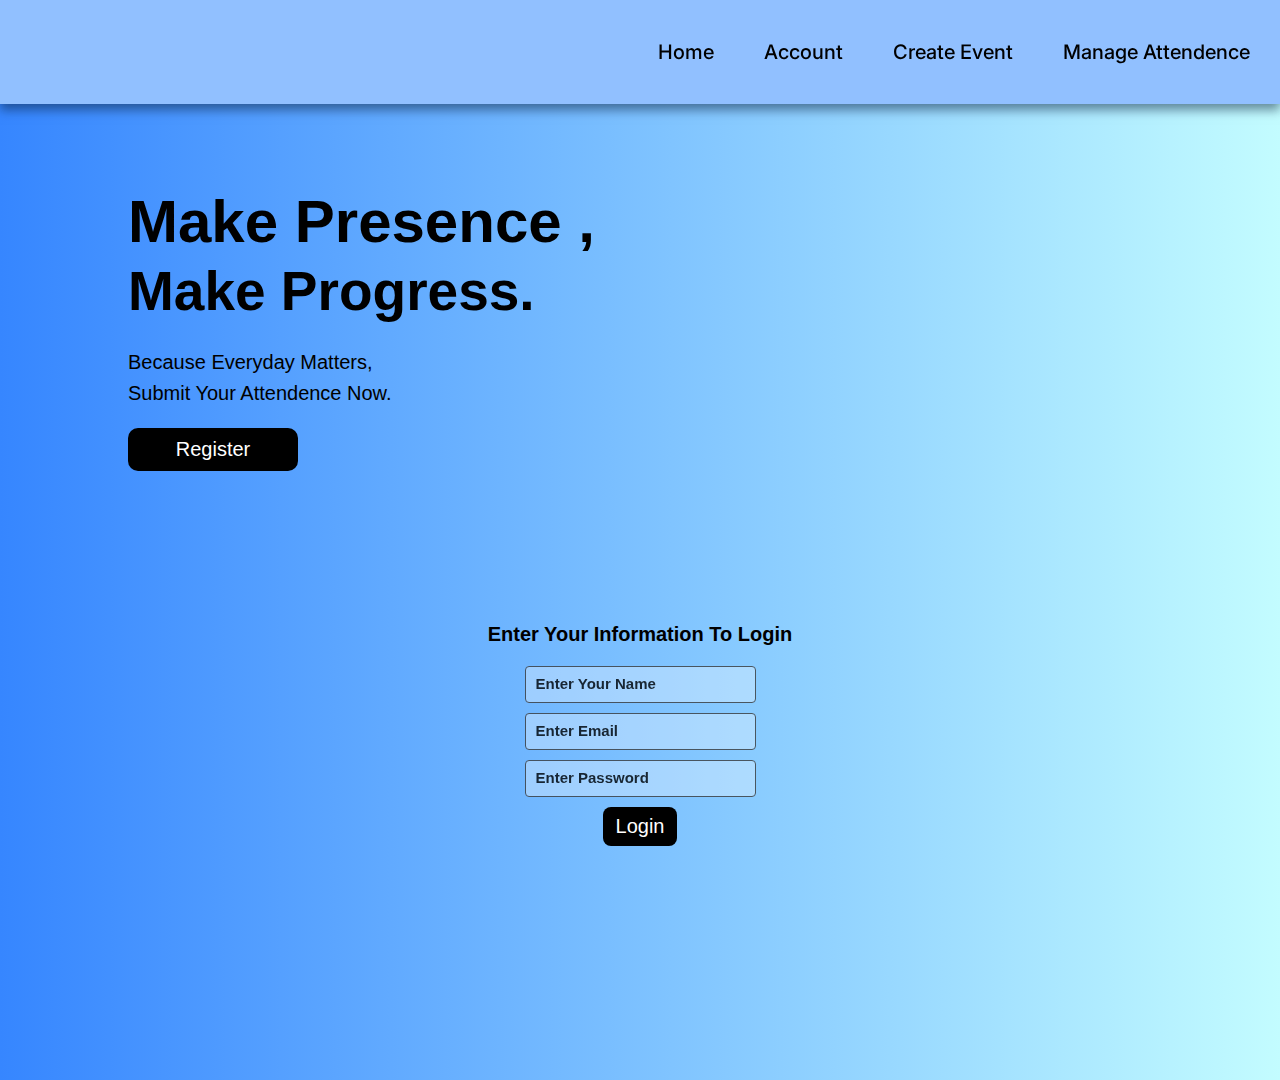
<file: index.html>
<!DOCTYPE html>
<html lang="en">

<head>
    <meta charset="UTF-8">
    <meta name="viewport" content="width=device-width, initial-scale=1.0">
    <title>Document</title>
    <link href="https://fonts.googleapis.com/css2?family=Inter:wght@400;700&display=swap" rel="stylesheet">
    <link rel="stylesheet" href="index.css">
</head>

<body>

    <div id="togglebtn">
        <img src="icons8-menu-32.png" alt="">
    </div>

    <div class="sidebar" id="sidebar">
        <!-- <div class="togglebtn">
            <img src="icons8-menu-32.png" alt="">
        </div> -->

        <ul id="sidebarapp">
            <li onclick="gologin()"> 
                <img src="home_13317809(1).png" alt=""width="32px" height="32px" style="padding: 0px 0 0 0;"  > Home</li>
            <li onclick="gologin()"> 
                <img src="user_2550260.png" alt=""width="32px" height="32px" style="padding: 0px 0 0 0;" > Account</li>
            <li onclick="gologin()"> 
                <img src="people_15131817.png" alt=""width="32px" height="32px" style="padding: 0px 0 0 0" > Create Event</li>
            <li onclick="gologin()"> 
                <img src="attendance.png" alt=""width="32px" height="32px" style="padding: 0px 0 0 0;" > Manage Attendence</li>
            <!-- <li>Log Out</li> -->
        </ul>
    </div>

    <nav>
        <ul>

            <li onclick="gologin()">Home</li>
            <li onclick="gologin()">Account</li>
            <li onclick="gologin()">Create Event</li>
            <li onclick="gologin()">Manage Attendence</li>
            <!-- <li>Log Out</li> -->
        </ul>
    </nav>
    <main>
        <div class="box">
            <span>Make Presence , </span>
            <span>Make Progress.</span>
            <span>Because Everyday Matters,</span>
            <span>Submit Your Attendence Now.</span>
            <span onclick="Register()" class="res">Register</span>
        </div>

        <div class="container">
            <span>Enter Your Information To Login</span>
            <input type="text" placeholder="Enter Your Name" id="name">
            <input type="text" placeholder="Enter Email" id="email">
            <input type="text" placeholder="Enter Password" id="password">
            <span onclick="login()" id="login">Login</span>
        </div>
    </main>
    <script>
        const sidebar = document.getElementById('sidebar');
        const button = document.getElementById('togglebtn');


        let isOpen = false;



        button.addEventListener('click', () => {
            if (!isOpen) {
                sidebar.style.left = '0px';

                isOpen = true;
            } else {
                sidebar.style.left = '-250px';
                isOpen = false;
            }
        });
        document.addEventListener('click', () => {
            if (isOpen && !sidebar.contains(event.target) && !button.contains(event.target)) {
                sidebar.style.left = '-250px';
                isOpen = false;
            }
        })


        function login() {
            const name = document.getElementById('name').value.trim();
            const email = document.getElementById('email').value.trim();
            const password = document.getElementById('password');

            if (name === "" || email === "" || password === "") {
                alert("enter the details");
            }
            else if (name === "bitopan" || email === "bitopan4@gmail.com" || password === "302010") {

                alert("login successfull");
                window.location.href = "index-2.html";
                document.getElementById('name').value = "";
                document.getElementById('email').value = "";
                document.getElementById('password').value = "";
            }
            else {
                alert("invalid details")
                document.getElementById('name').value = "";
                document.getElementById('email').value = "";
                document.getElementById('password').value = "";
            }

        }
        function Register() {
            window.location.href = "index-3.html";
        }
        function gologin(){
            alert("Please Login")
        }


    </script>

</body>


</html>
</file>
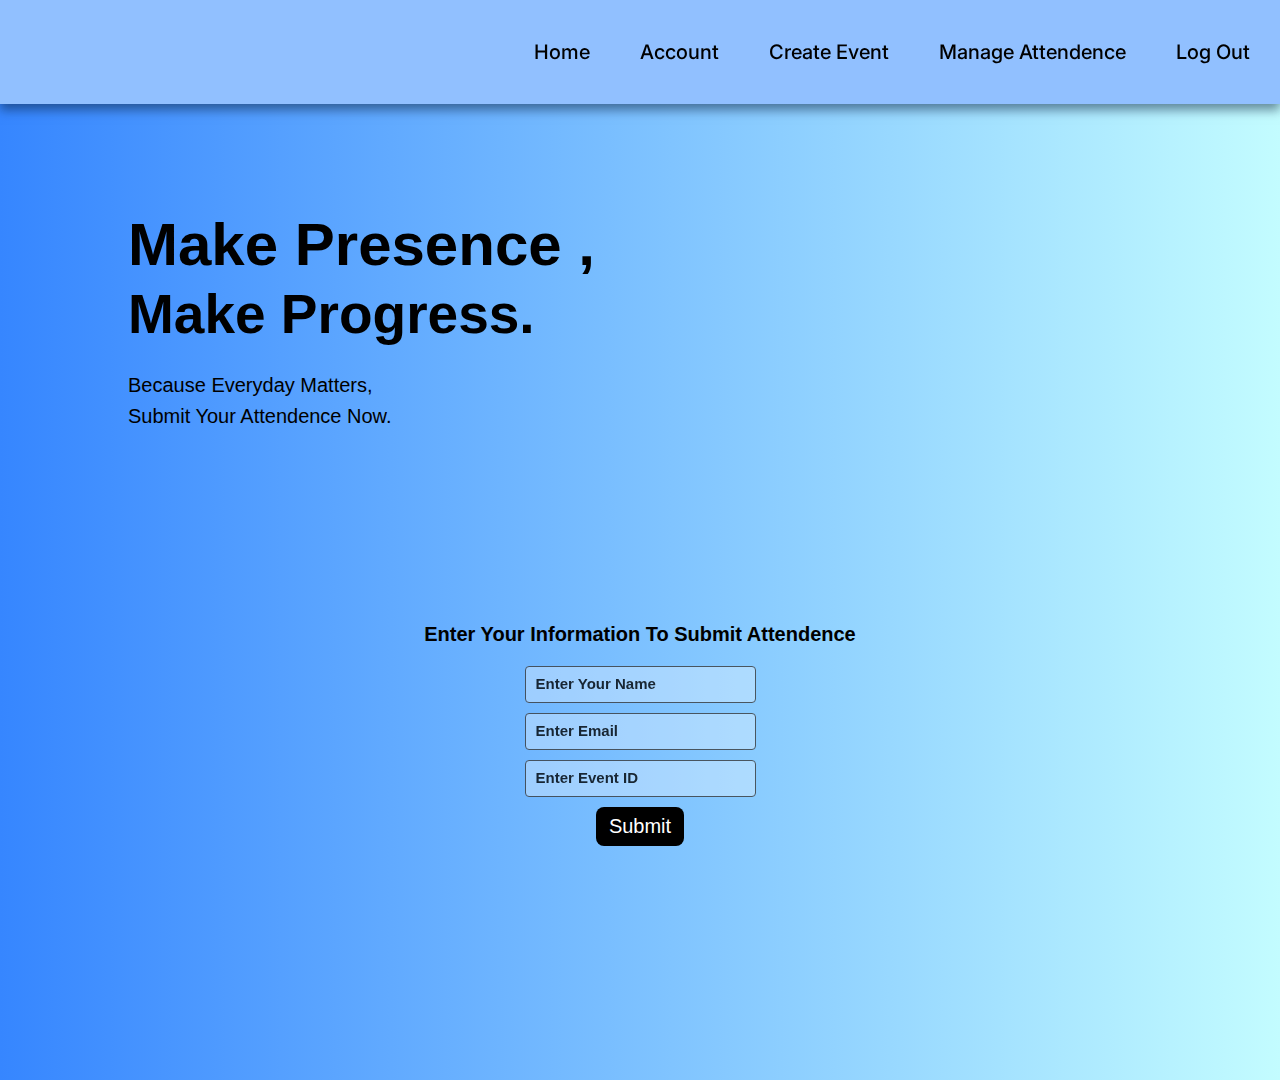
<file: index-2.html>
<!DOCTYPE html>
<html lang="en">

<head>
    <meta charset="UTF-8">
    <meta name="viewport" content="width=device-width, initial-scale=1.0">
    <title>Document</title>
    <link href="https://fonts.googleapis.com/css2?family=Inter:wght@400;700&display=swap" rel="stylesheet">
    <link rel="stylesheet" href="index.css">
</head>

<body>

    <div id="togglebtn">
        <img src="icons8-menu-32.png" alt="">
    </div>

    <div class="sidebar" id="sidebar">
        <!-- <div class="togglebtn">
            <img src="icons8-menu-32.png" alt="">
        </div> -->

        <ul id="sidebarapp">
            <li>
                <img src="home_13317809(1).png" alt="" width="32px" height="32px" style="padding: 0px 0 20px 0;"> Home
            </li>
            <li>
                <img src="user_2550260.png" alt="" width="32px" height="32px" style="padding: 0px 0 0 0;"> Account
            </li>
            <li>
                <img src="people_15131817.png" alt="" width="32px" height="32px" style="padding: 0px 0 0 0;"><a href="index-4.html">Create
                Event</a> 
            </li>
            <li>
                <img src="attendance.png" alt="" width="32px" height="32px" style="padding: 0px 0 0 0;"> Manage
                Attendence
            </li>
            <li>
                <img src="logout_251376.png" alt="" width="32px" height="32px" style="padding: 0px 0 0 0;"> Log Out
            </li>
        </ul>
    </div>

    <nav>
        <ul>

            <li>Home</li>
            <li>Account</li>
            <li> <a href="index-4.html">Create Event</a></li>
            <li>Manage Attendence</li>
            <li>Log Out</li>
        </ul>
    </nav>
    <main>
        <div class="box">
            <span>Make Presence , </span>
            <span>Make Progress.</span>
            <span>Because Everyday Matters,</span>
            <span>Submit Your Attendence Now.</span>
            <!-- <span class="res">Register</span> -->
        </div>

        <div class="container">
            <span>Enter Your Information To Submit Attendence</span>
            <input type="text" placeholder="Enter Your Name" id="name">
            <input type="text" placeholder="Enter Email" id="email">
            <input type="text" placeholder="Enter Event ID" id="password">
            <span onclick="login()" id="login">Submit</span>
        </div>
    </main>
    <script>
        const sidebar = document.getElementById('sidebar');
        const button = document.getElementById('togglebtn');


        let isOpen = false;



        button.addEventListener('click', () => {
            if (!isOpen) {
                sidebar.style.left = '0px';

                isOpen = true;
            } else {
                sidebar.style.left = '-250px';
                isOpen = false;
            }
        });
        document.addEventListener('click', () => {
            if (isOpen && !sidebar.contains(event.target) && !button.contains(event.target)) {
                sidebar.style.left = '-250px';
                isOpen = false;
            }
        })

        

    </script>

</body>


</html>
</file>
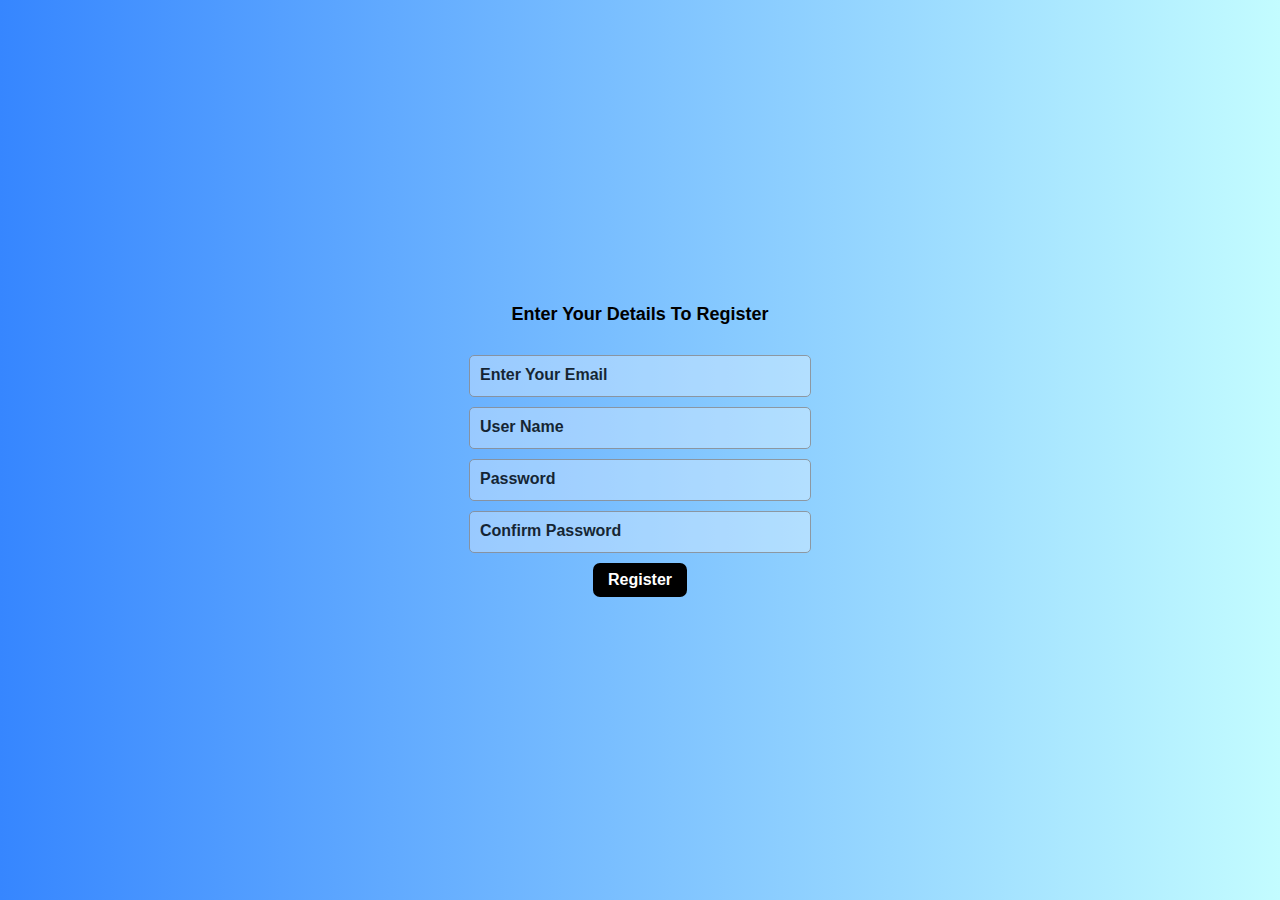
<file: index-3.html>
<!DOCTYPE html>
<html lang="en">
<head>
    <meta charset="UTF-8">
    <meta name="viewport" content="width=device-width, initial-scale=1.0">
    <title>Document</title>
    <link href="https://fonts.googleapis.com/css2?family=Inter:wght@400;700&display=swap" rel="stylesheet">
    <link rel="stylesheet" href="style-3.css">
</head>
<body>
     <div class="container">
            <span>Enter Your Details To Register</span>
            <input type="text" name="" id="email" placeholder="Enter Your Email"> 
            <input type="text" name="" id="name" placeholder="User Name"> 
            <input type="text" name="" id="password" placeholder="Password">
            <input type="text" name="" id="confirm" placeholder="Confirm Password">
            <div onclick="register()">Register</div> 
        </div>
        <script>
            function register(){
                const email = document.getElementById('email').value.trim()
                const name = document.getElementById('name').value.trim()
                const password = document.getElementById('password').value
                const confirm = document.getElementById('confirm').value


                if (email===''|| name===''||password===''||confirm==='') {
                    alert("enter details")
                    
                }

            }
        </script>
</body>
</html>
</file>
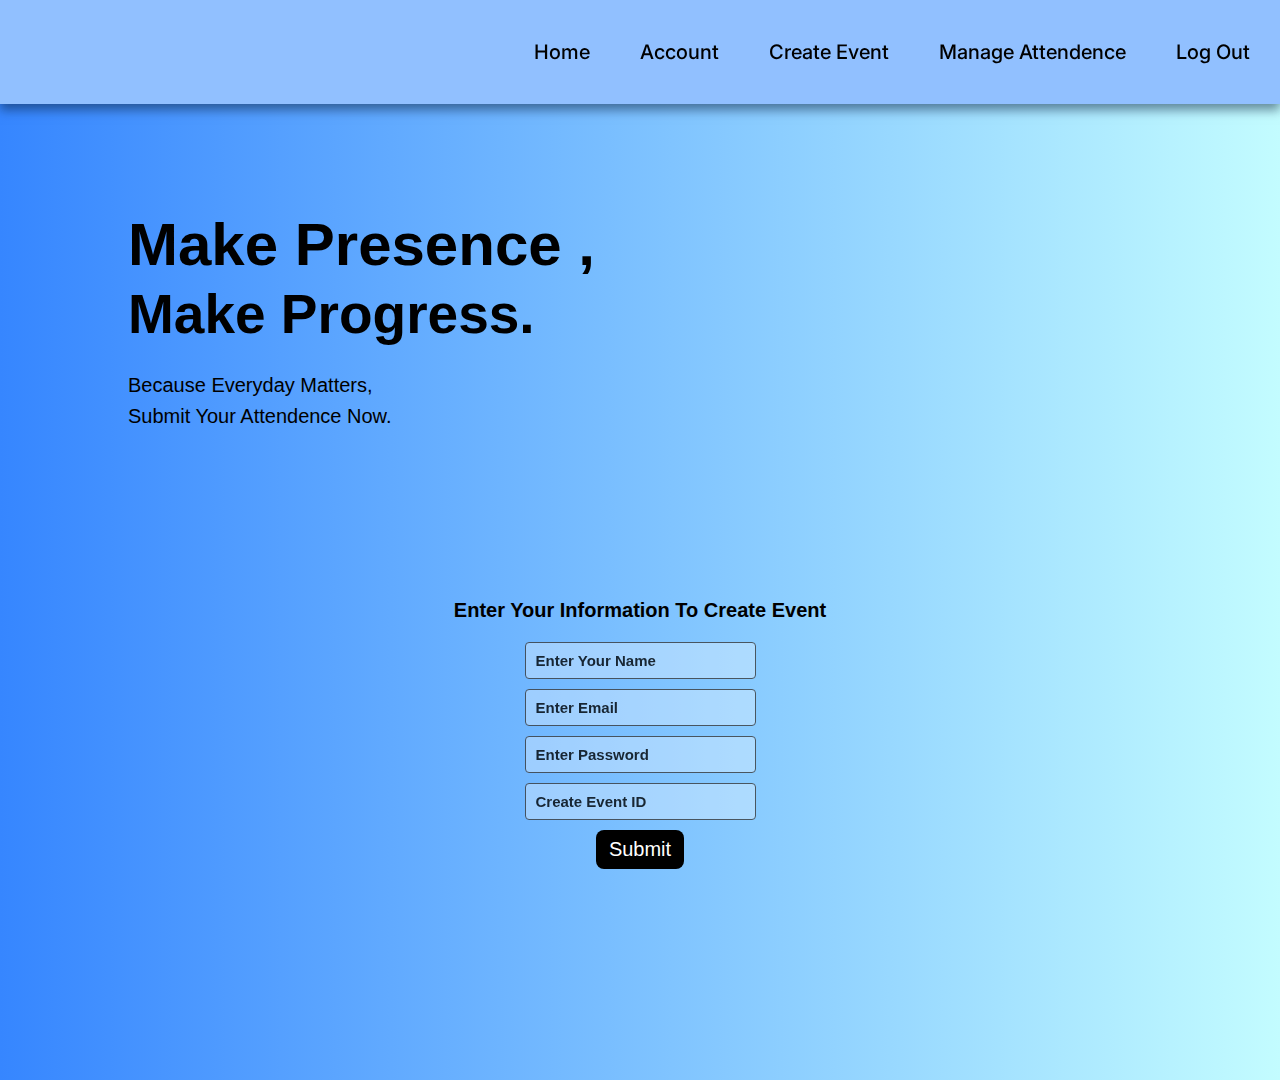
<file: index-4.html>
<!DOCTYPE html>
<html lang="en">

<head>
    <meta charset="UTF-8">
    <meta name="viewport" content="width=device-width, initial-scale=1.0">
    <title>Document</title>
    <link href="https://fonts.googleapis.com/css2?family=Inter:wght@400;700&display=swap" rel="stylesheet">
    <link rel="stylesheet" href="index.css">
</head>

<body>

    <div id="togglebtn">
        <img src="icons8-menu-32.png" alt="">
    </div>

    <div class="sidebar" id="sidebar">
        <!-- <div class="togglebtn">
            <img src="icons8-menu-32.png" alt="">
        </div> -->

        <ul id="sidebarapp">
            <li>
                <img src="home_13317809(1).png" alt=""width="32px" height="32px" style="padding: 0px 0 20px 0;"> Home</li>
            <li>
                <img src="user_2550260.png" alt="" width="32px" height="32px" style="padding: 0px 0 0 0;"> Account</li>
            <li>
                <img src="people_15131817.png" alt="" width="32px" height="32px" style="padding: 0px 0 0 0;"> Create Event</li>
            <li>
                <img src="attendance.png" alt="" width="32px" height="32px" style="padding: 0px 0 0 0;"> Manage Attendence</li>
            <li>
                <img src="logout_251376.png" alt="" width="32px" height="32px" style="padding: 0px 0 0 0;"> Log Out</li>
        </ul>
    </div>

    <nav>
        <ul>

            <li>Home</li>
            <li>Account</li>
            <li>Create Event</li>
            <li>Manage Attendence</li>
            <li>Log Out</li>
        </ul>
    </nav>
    <main>
        <div class="box">
            <span>Make Presence , </span>
            <span>Make Progress.</span>
            <span>Because Everyday Matters,</span>
            <span>Submit Your Attendence Now.</span>
            <!-- <span class="res">Register</span> -->
        </div>

        <div class="container">
            <span>Enter Your Information To Create Event</span>
            <input type="text" placeholder="Enter Your Name" id="name">
            <input type="text" placeholder="Enter Email" id="email">
            <input type="text" placeholder="Enter Password" id="password">
            <input type="text" placeholder="Create Event ID" id="password">
            <span onclick="login()" id="login">Submit</span>
        </div>
    </main>
    <script>
        const sidebar = document.getElementById('sidebar');
        const button = document.getElementById('togglebtn');


        let isOpen = false;



        button.addEventListener('click', () => {
            if (!isOpen) {
                sidebar.style.left = '0px';

                isOpen = true;
            } else {
                sidebar.style.left = '-250px';
                isOpen = false;
            }
        });
        document.addEventListener('click', () => {
            if (isOpen && !sidebar.contains(event.target) && !button.contains(event.target)) {
                sidebar.style.left = '-250px';
                isOpen = false;
            }
        })

    </script>

</body>


</html>
</file>
<file: index.css>
* {
    padding: 0;
    margin: 0;
    /* outline: 2px solid black; */
}

body {
    background: linear-gradient(to right, #3686ff, #c3fcff);
    height: 120vh;
}

nav {
    background-color: rgb(145, 192, 255);
    /* border: 1px solid black; c */
    box-shadow: 0 6px 10px rgba(8, 30, 56, 0.5);
    position: sticky;
    top: 0;

}

nav ul {
    display: flex;
    justify-content: flex-end;
    padding: 40px 30px 40px 0;
    gap: 50px;
}

img {
    display: none;
}

nav ul li {
    list-style: none;
    font-size: 20px;
    font-family: 'Inter', sans-serif;
    cursor: pointer;
    font-weight: 500;
    color: black;
}

nav ul li a {
    text-decoration: none;
    color: black;
}

nav ul li:hover {
    list-style: none;
    color: rgb(83, 83, 83);
}

.box {
    /* background: linear-gradient(to right, #4facfe, #88f9ff); */
    height: 50vh;
    display: flex;
    gap: 3px;
    flex-direction: column;
    align-items: safe;
    justify-content: center;
    font-family: 'Neue Montreal', sans-serif;
    z-index: -10000;
}

.box span {
    margin-left: 10vw;
}

.box span:nth-child(1) {
    font-size: 60px;
    font-weight: bold;
}

.box span:nth-child(2) {
    font-size: 55px;
    font-weight: bold;
}

.box span:nth-child(3) {
    padding: 25px 0 5px 0;
    font-size: 20px;
}

.box span:nth-child(4) {
    font-size: 20px;
    padding: 0 0 20px 0;
}

.res {
    font-size: 20px;
    color: white;
    background-color: black;
    padding: 10px;
    max-width: 150px;
    display: flex;
    align-items: center;
    justify-content: center;
    border-radius: 10px;
    cursor: pointer;
}

.res:hover {
    background-color: rgb(214, 216, 218);
    color: black;
    /* font-size: 20px; */
    font-weight: bold;
}

.container {
    display: flex;
    flex-direction: column;
    justify-content: center;
    align-items: center;
    gap: 10px;
    height: 40vh;
    font-size: 20px;
    font-family: 'Neue Montreal', sans-serif;

}

.container input {
    background-color: rgba(255, 255, 255, 0.4);
    padding: 4px 0 4px 10px;
    min-width: 15vw;
    min-height: 3vh;
    border-radius: 4px;
    border: 1px solid rgb(58, 57, 57);
    font-size: 16px;
    font-weight: bold;
    font-family: 'Neue Montreal', sans-serif;
    opacity: 0.8;
}

.container input::placeholder {
    font-size: 15px;
    color: rgb(0, 0, 0);
    font-weight: bold;
    font-family: 'Neue Montreal', sans-serif;

}

.container span:nth-child(1) {
    padding: 0 0 10px 0;
    font-size: 20px;
    font-weight: 600;
    font-family: 'Neue Montreal', sans-serif;
}

#login {
    background-color: black;
    color: white;
    padding: 8px 13px 8px 13px;
    border-radius: 8px;
    cursor: pointer;

}

#login:hover {
    background-color: rgb(216, 209, 209);
    color: black;
}

.sidebar {
    display: none;
}

@media only screen and (max-width: 1080px) {
    body {
        max-height: 100vh;
    }

    nav {
        display: none;
    }

    #sidebar li a {
        text-decoration: none;
        color: black;
    }

    img {
        display: block;
    }

    li {
        display: flex;
        flex-direction: row;
        gap: 10px;
        align-items: center;
    }

    #togglebtn img {
        display: block;
        padding: 10px;
        /* z-index: 1001; */

    }

    #togglebtn {
        position: fixed;
        top: 20px;
        left: 20px;
        z-index: 1001;
        /* Higher than sidebar */
        cursor: pointer;
    }


    .box {
        align-items: center;
    }

    .box span:nth-child(1) {
        font-size: 45px;
    }

    .box span:nth-child(2) {
        font-size: 40px;
    }

    .box span:nth-child(3) {
        font-size: 20px;
    }

    .box span:nth-child(4) {
        font-size: 20px;
    }

    .box span {
        margin-left: 0vw;
    }

    .res {
        font-size: 15px;
        /* max-width: 12vh; */
    }

    .res:hover {
        background-color: rgb(0, 0, 0);
        color: rgb(255, 255, 255);
    }

    .container input::placeholder {
        font-size: 13px;

    }

    .container span:nth-child(1) {

        font-size: 15px;

    }

    #login {
        font-size: 15px;

    }

    #login:hover {
        background-color: rgb(0, 0, 0);
        color: rgb(255, 255, 255);
    }

    .sidebar {

        position: absolute;
        top: 0px;
        display: block;
        background-color: #ffffff;
        max-width: auto;
        display: flex;
        flex-direction: column;
        max-width: 200px;
        min-height: 100%;
        z-index: 1;

    }

    .sidebar ul {

        padding: 80px 0px 0 0;
        display: flex;
        flex-direction: column;
        gap: 50px;
        justify-content: center;
        align-items: baseline;
    }

    .sidebar ul li {
        list-style-type: none;
        font-size: 25px;
        font-weight: bold;
        font-family: 'Neue Montreal', sans-serif;

    }

}

.sidebar {
    position: fixed;
    top: 0;
    left: -250px;
    /* Hidden by default */
    width: 250px;
    height: 100vh;
    background: linear-gradient(to right, #9dc4ff, #67a8fd);
    color: rgb(0, 0, 0);
    padding: 20px;
    transition: left 0.3s ease;
    z-index: 1;
}
</file>
<file: style-3.css>
* {
    margin: 0;
    padding: 0;
    /* outline: 1px solid black; */
}

body {
    /* display:flex; */
    justify-content: center;
    align-items: center;
    background: linear-gradient(to right, #3686ff, #c3fcff);
}

.container {
    width: 100vw;
    height: 100vh;
    display: flex;
    flex-direction: column;
    /* padding: 45vh 0 0 35vw; */
    justify-content: center;
    align-items: center;
    gap: 10px;
}

.container input {
    padding: 0 0 0 10px;
    width: 330px;
    height: 40px;
    border: 1px solid rgb(141, 139, 139);
    border-radius: 5px;
    opacity: 0.8;
    background-color: rgba(255, 255, 255, 0.4);
    color: black;


}

.container div {
    padding: 8px 15px 8px 15px;
    border-radius: 7px;
    font-weight: bold;
    font-family: 'Neue Montreal', sans-serif;
    font-size: 16px;
    cursor: pointer;
    color: white;
    background-color: #000000;
}

.container div:hover {
    background-color: #ffffff;
    color: #000000;

}

.container input::placeholder {
    font-size: larger;
    font-weight: bold;
    color: rgb(0, 0, 0);
    opacity: 1;
    /* fill-opacity: 0.1; */
}

.container span:nth-child(1) {
    padding: 0 0 20px 0;
    font-family: 'Neue Montreal', sans-serif;
    font-weight: bold;
    font-size: 18px;
    color: rgb(0, 0, 0);
}

@media only screen and (max-width: 1080px) {
    .container div:hover {
        background-color: #000000;
        color: #ffffff;

    }
}
</file>
